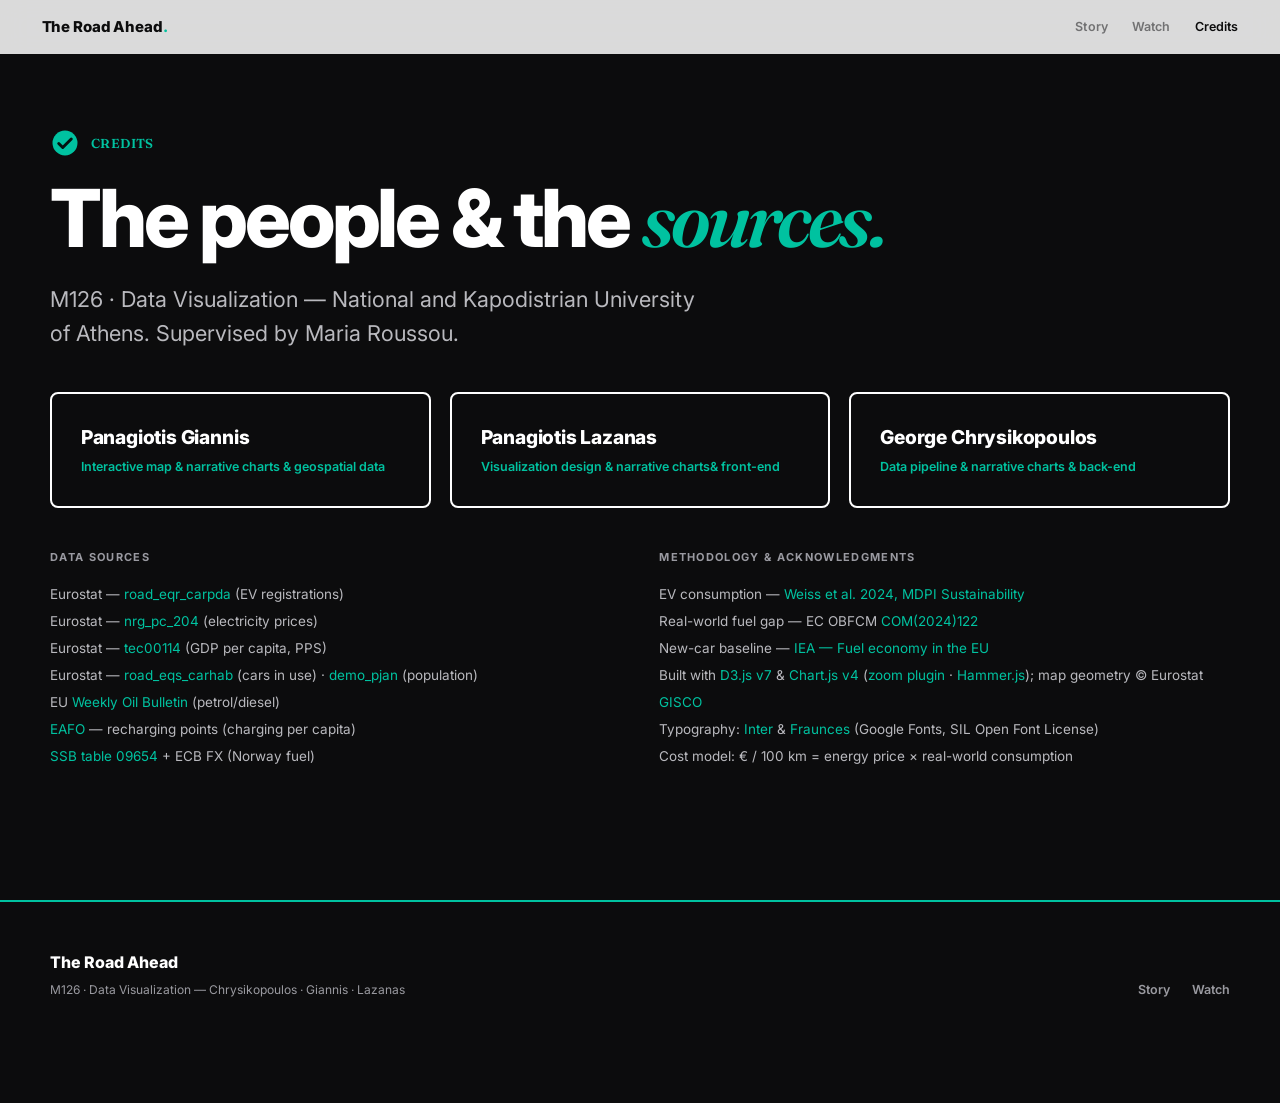
<file: credits.html>
<!DOCTYPE html>
<html lang="en">
<head>
<meta charset="UTF-8">
<meta name="viewport" content="width=device-width, initial-scale=1">
<title>Credits — The Road Ahead</title>
<link rel="preconnect" href="https://fonts.googleapis.com">
<link rel="preconnect" href="https://fonts.gstatic.com" crossorigin>
<link href="https://fonts.googleapis.com/css2?family=Inter:wght@300;400;500;600;700;800;900&family=Fraunces:ital,opsz,wght@0,9..144,600;1,9..144,500;1,9..144,600&display=swap" rel="stylesheet">
<link rel="icon" type="image/svg+xml" href="assets/lightning.svg">
<link rel="stylesheet" href="css/styles.css">
<script src="js/main.js" defer></script>
</head>
<body id="page-credits">

<nav class="nav">
  <a class="nav-brand" href="index.html">The Road Ahead<span class="dot">.</span></a>
  <div class="nav-links">
    <a href="index.html">Story</a>
    <a href="video.html">Watch</a>
    <a href="credits.html" class="active">Credits</a>
  </div>
</nav>

<section class="section ink" style="padding-top:8rem;min-height:100vh">
  <div class="wrap">
    <div class="secnum reveal"><svg width="30" height="30" viewBox="0 0 24 24" style="vertical-align:middle" aria-hidden="true"><circle cx="12" cy="12" r="10" fill="var(--accent)"/><path d="M7 12.4l3.2 3.2L17 8.8" fill="none" stroke="#04130f" stroke-width="2.4" stroke-linecap="round" stroke-linejoin="round"/></svg> Credits</div>
    <h1 class="h-sec reveal rd1" style="color:#fff">The people &amp; the <span class="em">sources.</span></h1>
    <p class="lead reveal rd2">M126 · Data Visualization — National and Kapodistrian University of Athens. Supervised by Maria Roussou.</p>

    <div class="team-grid reveal rd3">
      <div class="member">
        <div class="nm">Panagiotis Giannis</div>
        <div class="ro">Interactive map &amp; narrative charts &amp; geospatial data</div>
      </div>
      <div class="member">
        <div class="nm">Panagiotis Lazanas</div>
        <div class="ro">Visualization design &amp; narrative charts&amp; front-end</div>
      </div>
      <div class="member">
        <div class="nm">George Chrysikopoulos</div>
        <div class="ro">Data pipeline &amp; narrative charts &amp; back-end</div>
      </div>
    </div>

    <div class="src-cols reveal">
      <div>
        <h5>Data sources</h5>
        <ul>
          <li>Eurostat — <a href="https://ec.europa.eu/eurostat/databrowser/view/road_eqr_carpda/default/table?lang=en" target="_blank" rel="noopener">road_eqr_carpda</a> (EV registrations)</li>
          <li>Eurostat — <a href="https://ec.europa.eu/eurostat/databrowser/view/nrg_pc_204/default/table?lang=en" target="_blank" rel="noopener">nrg_pc_204</a> (electricity prices)</li>
          <li>Eurostat — <a href="https://ec.europa.eu/eurostat/databrowser/view/tec00114/default/table?lang=en" target="_blank" rel="noopener">tec00114</a> (GDP per capita, PPS)</li>
          <li>Eurostat — <a href="https://ec.europa.eu/eurostat/databrowser/view/road_eqs_carhab/default/table?lang=en" target="_blank" rel="noopener">road_eqs_carhab</a> (cars in use) · <a href="https://ec.europa.eu/eurostat/databrowser/view/demo_pjan/default/table?lang=en" target="_blank" rel="noopener">demo_pjan</a> (population)</li>
          <li>EU <a href="https://energy.ec.europa.eu/data-and-analysis/weekly-oil-bulletin_en" target="_blank" rel="noopener">Weekly Oil Bulletin</a> (petrol/diesel)</li>
          <li><a href="https://alternative-fuels-observatory.ec.europa.eu/transport-mode/road" target="_blank" rel="noopener">EAFO</a> — recharging points (charging per capita)</li>
          <li><a href="https://www.ssb.no/en/statbank/table/09654" target="_blank" rel="noopener">SSB table 09654</a> + ECB FX (Norway fuel)</li>
        </ul>
      </div>
      <div>
        <h5>Methodology &amp; acknowledgments</h5>
        <ul>
          <li>EV consumption — <a href="https://www.mdpi.com/2071-1050/16/17/7529" target="_blank" rel="noopener">Weiss et al. 2024, MDPI Sustainability</a></li>
          <li>Real-world fuel gap — EC OBFCM <a href="https://climate.ec.europa.eu/news-other-reads/news/first-commission-report-real-world-co2-emissions-cars-and-vans-using-data-board-fuel-consumption-2024-03-18_en" target="_blank" rel="noopener">COM(2024)122</a></li>
          <li>New-car baseline — <a href="https://www.iea.org/articles/fuel-economy-in-the-european-union" target="_blank" rel="noopener">IEA — Fuel economy in the EU</a></li>
          <li>Built with <a href="https://d3js.org/" target="_blank" rel="noopener">D3.js v7</a> &amp; <a href="https://www.chartjs.org/" target="_blank" rel="noopener">Chart.js v4</a> (<a href="https://github.com/chartjs/chartjs-plugin-zoom" target="_blank" rel="noopener">zoom plugin</a> · <a href="https://hammerjs.github.io/" target="_blank" rel="noopener">Hammer.js</a>); map geometry © Eurostat <a href="https://ec.europa.eu/eurostat/web/gisco" target="_blank" rel="noopener">GISCO</a></li>
          <li>Typography: <a href="https://fonts.google.com/specimen/Inter" target="_blank" rel="noopener">Inter</a> &amp; <a href="https://fonts.google.com/specimen/Fraunces" target="_blank" rel="noopener">Fraunces</a> (Google Fonts, SIL Open Font License)</li>
          <li>Cost model: € / 100 km = energy price × real-world consumption</li>
        </ul>
      </div>
    </div>
  </div>
</section>

<footer class="footer">
  <div class="footer-in">
    <div><b>The Road Ahead</b><div class="meta">M126 · Data Visualization — Chrysikopoulos · Giannis · Lazanas</div></div>
    <div class="links"><a href="index.html">Story</a><a href="video.html">Watch</a></div>
  </div>
</footer>

</body>
</html>
</file>
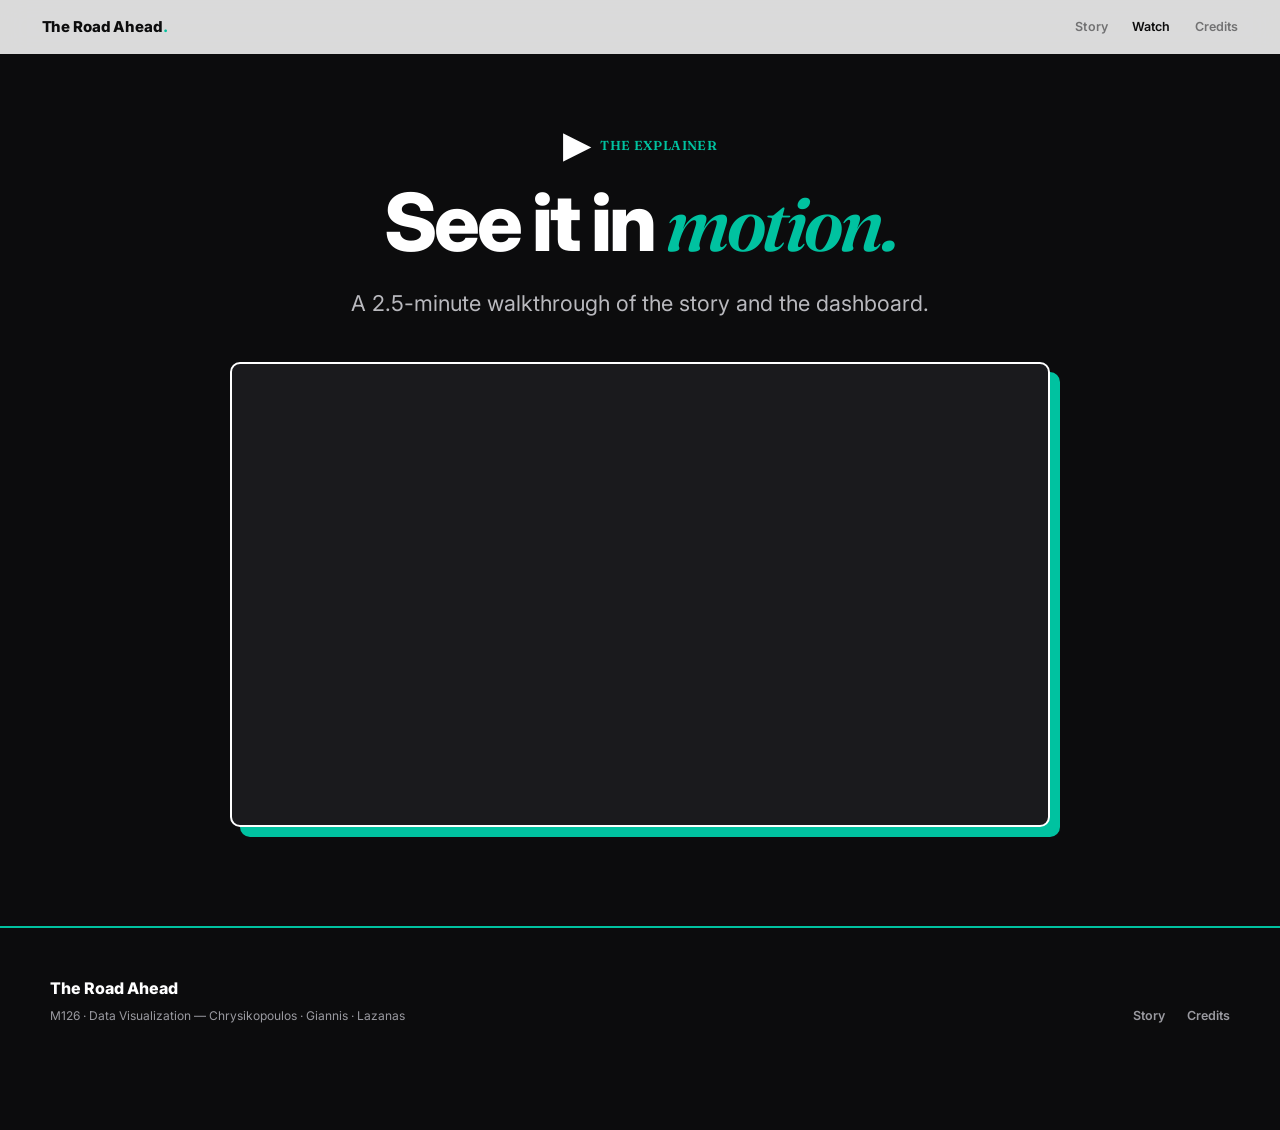
<file: video.html>
<!DOCTYPE html>
<html lang="en">
<head>
<meta charset="UTF-8">
<meta name="viewport" content="width=device-width, initial-scale=1">
<title>Watch — The Road Ahead</title>
<link rel="preconnect" href="https://fonts.googleapis.com">
<link rel="preconnect" href="https://fonts.gstatic.com" crossorigin>
<link href="https://fonts.googleapis.com/css2?family=Inter:wght@300;400;500;600;700;800;900&family=Fraunces:ital,opsz,wght@0,9..144,600;1,9..144,500;1,9..144,600&display=swap" rel="stylesheet">
<link rel="icon" type="image/svg+xml" href="assets/lightning.svg">
<link rel="stylesheet" href="css/styles.css">
<script src="js/main.js" defer></script>
</head>
<body id="page-video">

<nav class="nav">
  <a class="nav-brand" href="index.html">The Road Ahead<span class="dot">.</span></a>
  <div class="nav-links">
    <a href="index.html">Story</a>
    <a href="video.html" class="active">Watch</a>
    <a href="credits.html">Credits</a>
  </div>
</nav>

<section class="section ink" style="padding-top:8rem;min-height:100vh;display:flex;align-items:center">
  <div class="wrap wrap-narrow" style="text-align:center;width:100%">
    <div class="secnum reveal" style="justify-content:center"><b>▶</b> The explainer</div>
    <h1 class="h-sec reveal rd1" style="color:#fff">See it in <span class="em">motion.</span></h1>
    <p class="lead reveal rd2" style="margin-left:auto;margin-right:auto">A 2.5-minute walkthrough of the story and the dashboard.</p>

    <!-- To embed: replace VIDEO_ID, uncomment the iframe, delete the placeholder div. -->
    <div class="video-frame reveal rd3">
      <iframe src="https://www.youtube.com/embed/kF0CuU1nlrQ?si=H76RI0i_Rd4oTSou" title="The Road Ahead — explainer video" allow="accelerometer; autoplay; clipboard-write; encrypted-media; gyroscope; picture-in-picture; web-share" referrerpolicy="strict-origin-when-cross-origin" allowfullscreen></iframe>
      <!-- <div class="video-ph">
        <div class="play"><svg viewBox="0 0 10 12"><polygon points="0,0 10,6 0,12"/></svg></div>
        <div>Explainer video — coming soon</div>
        <div>Replace <code>VIDEO_ID</code> in <code>video.html</code> with the YouTube/Vimeo id and uncomment the iframe.</div>
      </div> -->
    </div>
  </div>
</section>

<footer class="footer">
  <div class="footer-in">
    <div><b>The Road Ahead</b><div class="meta">M126 · Data Visualization — Chrysikopoulos · Giannis · Lazanas</div></div>
    <div class="links"><a href="index.html">Story</a><a href="credits.html">Credits</a></div>
  </div>
</footer>

</body>
</html>
</file>
<file: css/styles.css>
/* =====================================================================
   The Road Ahead — v2  ·  Bold Editorial + Motion
   White/paper + ink, heavy type, section numerals, offset-shadow cards,
   electric-teal accent. Motion: electricity dividers, 0-100 gauge,
   scroll-linked EV charge rail. All gated by prefers-reduced-motion.
   ===================================================================== */

:root{
  --bg:#ffffff; --ink:#0c0c0d; --ink2:#141416; --paper:#f3f1ec; --muted:#6b6b70;
  --accent:#00c2a0; --accent2:#5cffe6; --petrol:#e76f33; --diesel:#caa53a;
  --line-l:rgba(12,12,13,.12); --line-d:rgba(255,255,255,.14);
  --sans:"Inter",-apple-system,system-ui,sans-serif; --serif:"Fraunces",Georgia,serif;
  --maxw:1180px; --ease:cubic-bezier(.16,1,.3,1);
}
*{margin:0;padding:0;box-sizing:border-box}
html{scroll-behavior:smooth;-webkit-font-smoothing:antialiased;text-rendering:optimizeLegibility}
body{font-family:var(--sans);background:var(--bg);color:var(--ink);line-height:1.55;overflow-x:clip}
a{color:inherit;text-decoration:none}
svg{display:block}

/* ── Nav ──────────────────────────────────────────────── */
.nav{position:fixed;top:0;left:0;right:0;z-index:100;display:flex;align-items:center;justify-content:space-between;height:56px;padding:0 clamp(1.2rem,4vw,2.6rem);background:rgba(255,255,255,.85);backdrop-filter:saturate(180%) blur(16px);border-bottom:2px solid var(--ink)}
.nav-brand{font-size:15px;font-weight:800;letter-spacing:-.01em}.nav-brand .dot{color:var(--accent)}
.nav-links{display:flex;gap:clamp(.7rem,2vw,1.5rem)}
.nav-links a{font-size:12.5px;font-weight:600;letter-spacing:.01em;color:var(--ink);opacity:.5;transition:opacity .2s var(--ease);white-space:nowrap}
.nav-links a:hover,.nav-links a.active{opacity:1}
@media(max-width:760px){.nav-links{gap:.7rem}.nav-links a span{display:none}}

/* ── Section scaffolding ──────────────────────────────── */
.section{position:relative;padding:clamp(4.5rem,11vh,8rem) clamp(1.2rem,5vw,2.6rem);scroll-margin-top:64px}
.section.light{background:var(--bg);color:var(--ink)}
.section.paper{background:var(--paper);color:var(--ink)}
.section.ink{background:var(--ink);color:#fff}
.section.ink2{background:var(--ink2);color:#fff}
.wrap{max-width:var(--maxw);margin:0 auto;position:relative;z-index:2}
.wrap-narrow{max-width:820px;margin:0 auto}

/* numerals / kickers */
.secnum{font-family:var(--serif);font-weight:600;font-size:13px;letter-spacing:.03em;text-transform:uppercase;color:var(--accent);display:flex;align-items:center;gap:11px;margin-bottom:1.4rem}
.secnum b{font-size:34px;font-weight:700;line-height:1;color:var(--ink)}
.ink .secnum b,.ink2 .secnum b{color:#fff}

/* headings */
.display{font-weight:800;letter-spacing:-.045em;line-height:.9;font-size:clamp(3rem,11vw,9rem)}
.display .em{font-family:var(--serif);font-weight:600;font-style:italic;letter-spacing:-.02em}
.h-sec{font-weight:800;letter-spacing:-.04em;line-height:.96;font-size:clamp(2.4rem,7vw,5rem)}
.h-sec .em{font-family:var(--serif);font-style:italic;font-weight:600;color:var(--accent)}
.lead{font-size:clamp(1.1rem,1.7vw,1.4rem);font-weight:400;color:var(--muted);max-width:660px;margin-top:1.6rem}
.ink .lead,.ink2 .lead{color:#b9b9be}
.accent-text{color:var(--accent)}

/* ── Hero ─────────────────────────────────────────────── */
.hero{position:relative;min-height:100vh;display:flex;flex-direction:column;justify-content:center;padding-top:56px;background:var(--bg)}
.hero .lead{max-width:none}
.hero-band{display:flex;flex-wrap:wrap;justify-content:center;gap:clamp(2rem,8vw,6rem);margin-top:1.6rem}
.hbig{min-width:160px;padding:1.2rem 0;text-align:center}

.hbig .num{font-weight:900;font-size:clamp(3.5rem,9vw,6.5rem);letter-spacing:-.04em;line-height:.85}
.hbig.hi .num{color:var(--accent)} .hbig.lo .num{color:var(--petrol)}
.hbig .cap{font-size:13px;font-weight:600;color:var(--muted);margin-top:.8rem;text-transform:uppercase;letter-spacing:.03em}
.cue{display:flex;flex-direction:column;align-items:center;text-align:center;gap:1rem;margin:2.4rem auto 0;transition:opacity .4s var(--ease);color:var(--muted);text-decoration:none}
.cue:hover{color:var(--ink)}
.cue-text{font-size:16px;font-weight:600;letter-spacing:.26em;text-transform:uppercase}
.cue-mouse{width:27px;height:44px;border:2px solid var(--accent);border-radius:14px;position:relative;box-shadow:0 0 18px rgba(0,194,160,.25)}
.cue-wheel{position:absolute;left:50%;top:8px;width:4px;height:9px;border-radius:2px;background:var(--accent);transform:translateX(-50%);animation:cuewheel 1.7s cubic-bezier(.16,1,.3,1) infinite}
@keyframes cuewheel{0%{opacity:0;transform:translate(-50%,-2px)}35%{opacity:1}75%{opacity:1;transform:translate(-50%,15px)}100%{opacity:0;transform:translate(-50%,17px)}}

/* ── Split layout ─────────────────────────────────────── */
.split{display:grid;grid-template-columns:1.3fr 1fr;gap:clamp(2rem,5vw,4rem);align-items:center;margin-top:3rem}
.split.rev{grid-template-columns:1fr 1.3fr}
@media(max-width:880px){.split,.split.rev{grid-template-columns:1fr}}

/* ── Cards (hard-edged, offset shadow) ────────────────── */
.card{background:#fff;border:2px solid var(--ink);border-radius:8px;padding:clamp(1.4rem,3vw,2rem);box-shadow:8px 8px 0 var(--ink)}
.ink .card,.ink2 .card{background:#1a1a1d;border-color:#fff;box-shadow:8px 8px 0 var(--accent)}
.card-title{font-size:11px;font-weight:700;letter-spacing:.1em;text-transform:uppercase;color:var(--muted);margin-bottom:1.3rem}
.viz-hint{font-size:11.5px;font-style:italic;color:var(--muted);margin-top:.8rem}
.source-note{font-size:11px;color:#9a9aa1;margin-top:1rem}
.ink .source-note,.ink2 .source-note{color:#7a7a82}
.source-note a,.vs-src a{color:var(--accent);text-decoration:none;border-bottom:1px solid transparent;transition:border-color .15s}
.source-note a:hover,.vs-src a:hover{border-bottom-color:var(--accent)}
.side-statement{font-family:var(--serif);font-weight:600;font-size:clamp(1.6rem,3vw,2.4rem);letter-spacing:-.02em;line-height:1.1}
.side-body{font-size:15px;color:var(--muted);margin-top:1.1rem;line-height:1.7}
.ink .side-body,.ink2 .side-body{color:#b9b9be}

/* data-driven callouts */
.callout{border:2px solid var(--ink);border-left:6px solid var(--accent);border-radius:6px;padding:13px 16px;margin-top:14px}
.ink .callout,.ink2 .callout{border-color:#fff;border-left-color:var(--accent)}
.callout.warm{border-left-color:var(--petrol)}
.callout .k{font-size:11px;font-weight:600;color:var(--muted);text-transform:uppercase;letter-spacing:.03em}
.ink .callout .k,.ink2 .callout .k{color:#9a9aa1}
.callout .v{font-weight:800;font-size:1.5rem;letter-spacing:-.02em;margin-top:3px}

/* ── Cost bars ────────────────────────────────────────── */
.bar-legend{display:flex;gap:1.6rem;margin-bottom:1.6rem;flex-wrap:wrap}
.bl{display:flex;align-items:center;gap:8px;font-size:12px;font-weight:600;color:var(--muted)}
.bl .sw{width:12px;height:12px;border-radius:3px}
.bar-row{display:flex;align-items:center;gap:14px;margin-bottom:13px;transition:transform .18s var(--ease)}
.bar-row:hover{transform:scale(1.02);transform-origin:left center}
.bar-name{width:86px;text-align:right;font-size:12px;font-weight:700;color:var(--ink);flex-shrink:0}
.ink .bar-name,.ink2 .bar-name{color:#fff}
.bar-group{flex:1;display:flex;flex-direction:column;gap:5px}
.bar-line{position:relative;height:12px}
.bar-fill{position:absolute;left:0;top:0;height:100%;width:0;border-radius:3px;transition:width 1s var(--ease)}
.bar-num{position:absolute;top:50%;transform:translateY(-50%);font-size:11px;font-weight:700;white-space:nowrap;font-variant-numeric:tabular-nums}
.bar-ev{background:linear-gradient(90deg,#00c2a0,#3df0cf)}
.bar-diesel{background:linear-gradient(90deg,#c89e2a,#f4cf4a)}
.bar-petrol{background:linear-gradient(90deg,#e3652a,#ff8a4d)}
.cost-extremes{display:flex;flex-direction:column;justify-content:center;gap:.2rem;height:100%}
.cost-extremes .cf-cap{margin-top:.25rem;margin-bottom:1.1rem}

/* cost moment numbers */
.cost-fig{font-weight:900;font-size:clamp(2rem,5vw,3.2rem);letter-spacing:-.04em;line-height:.95}

/* ── Glued scatter (#decides): title on top, text-left / plot-right ──
   TUNE: .glue-stage padding-top = distance below nav (title height on screen)
         .glue-body  margin-top  = gap between title block and the plot row
         .glue-body  grid cols   = text width vs plot width
         .glue-chart svg max-height = plot size */
.glue-scroller{position:relative;height:520vh}              /* scroll length: ~1 viewport per step (5 steps) */
.glue-stage{position:sticky;top:56px;height:calc(100vh - 56px);overflow:hidden}
.glue-stage > .wrap{padding-top:clamp(1.5rem,5vh,3.5rem)}   /* title sits near the top */
/* title block — full width, top of everything, big letters */
.glue-h{font-weight:800;letter-spacing:-.03em;line-height:1;font-size:clamp(2.2rem,5.5vw,4.2rem);margin-top:.5rem}
.glue-h .em{font-family:var(--serif);font-style:italic;font-weight:600}
.glue-lead{font-size:clamp(1rem,1.4vw,1.18rem);color:#b9b9be;line-height:1.6;margin-top:1.1rem;max-width:640px}
/* body row — step text (left, centered to plot) + plot (right) */
.glue-body{display:grid;grid-template-columns:1fr 1.3fr;gap:clamp(2rem,5vw,4rem);align-items:center;margin-top:clamp(.8rem,2vh,1.6rem)}
.glue-context{position:relative;min-height:200px}
.glue-step{position:absolute;left:0;right:0;top:0;opacity:0;transform:translateY(12px);transition:opacity .5s var(--ease),transform .5s var(--ease);pointer-events:none}
.glue-step.active{opacity:1;transform:none;pointer-events:auto}
.step-chip{display:inline-block;font-size:12px;font-weight:700;letter-spacing:.02em;padding:5px 13px;border-radius:30px;border:1.6px solid currentColor;color:#9a9aa1;margin-bottom:.8rem}
.step-h{font-weight:800;font-size:clamp(1.2rem,2vw,1.62rem);letter-spacing:-.02em;line-height:1.1}
.step-p{font-size:14.5px;color:#b9b9be;margin-top:.7rem;line-height:1.65}
.glue-chart{width:100%}
.glue-chart svg{max-height:50vh;display:block}
/* plot title — centered, accent, bigger (sits inside the plot card) */
.glue-chart .card-title{text-align:center;color:var(--accent);font-size:clamp(15px,1.6vw,19px);letter-spacing:.04em;text-transform:none;font-weight:700;margin-bottom:.5rem}
/* shared centered accent chart title (Act 2 / 4 / 6 consistency) */
.chart-title{text-align:center;color:var(--accent);font-size:clamp(15px,1.6vw,19px);letter-spacing:.04em;text-transform:none;font-weight:700;margin-bottom:.6rem}
/* petrol/diesel switch (shown only on the running-cost-gap step) */
.fossil-toggle{display:flex;justify-content:center;gap:6px;margin-bottom:.6rem}
.fossil-toggle[hidden]{display:none}
.ft-btn{padding:4px 12px;border-radius:30px;border:1.5px solid #444;background:transparent;color:#b9b9be;font-family:var(--sans);font-size:11.5px;font-weight:600;cursor:pointer;transition:all .2s var(--ease)}
.ft-btn:hover{border-color:var(--accent);color:var(--accent)}
.ft-btn.active{background:var(--accent);border-color:var(--accent);color:#04130f}
@media(max-width:880px){
  .glue-scroller{height:430vh}
  .glue-body{grid-template-columns:1fr;gap:1rem}
  .glue-context{min-height:140px}
  .glue-chart svg{max-height:42vh}
}
/* SHORT viewports (13" laptops): shrink title + plot so nothing is cut off */
@media(max-height:860px){
  .glue-stage>.wrap{padding-top:1rem}
  .glue-h{font-size:clamp(1.8rem,4vw,2.7rem)}
  .glue-lead{font-size:.96rem;margin-top:.8rem}
  .glue-chart svg{max-height:44vh}
}
@media(max-height:720px){
  .glue-lead{display:none}
  .glue-h{font-size:clamp(1.6rem,3.6vw,2.3rem);margin-top:.3rem}
  .glue-context{min-height:130px}
  .glue-chart svg{max-height:46vh}
}

/* ── Acceleration: sparkline small-multiples ──────────── */
.spark-grid{display:grid;grid-template-columns:repeat(auto-fill,minmax(112px,1fr));gap:10px}
.spark-card{border:1.5px solid var(--line-l);border-radius:8px;padding:8px 9px;background:#fff;transition:transform .15s var(--ease),box-shadow .15s var(--ease)}
.spark-card:hover{transform:translateY(-2px);box-shadow:4px 4px 0 var(--ink)}
.spark-card .sc-top{display:flex;justify-content:space-between;align-items:baseline;margin-bottom:2px}
.spark-card .sc-code{font-weight:800;font-size:12px;letter-spacing:.02em}
.spark-card .sc-val{font-weight:700;font-size:12px;font-variant-numeric:tabular-nums}
.spark-card svg{width:100%;height:34px;display:block}
@media(max-width:880px){ .spark-grid{grid-template-columns:repeat(auto-fill,minmax(94px,1fr))} }

/* ── Picker (payoff) ──────────────────────────────────── */
.picker-card{max-width:880px;margin:3rem auto 0;background:#1a1a1d;border:2px solid #fff;border-radius:10px;box-shadow:10px 10px 0 var(--accent);padding:clamp(1.6rem,4vw,2.6rem)}
.picker-grid{display:flex;flex-wrap:wrap;gap:8px;margin:1.8rem 0}
.pbtn{padding:8px 16px;border-radius:30px;border:1.5px solid #555;background:transparent;color:#fff;font-family:var(--sans);font-size:12.5px;font-weight:600;cursor:pointer;transition:all .2s var(--ease)}
.pbtn:hover{border-color:var(--accent);color:var(--accent)}
.pbtn.active{background:var(--accent);border-color:var(--accent);color:#04130f}
.result{border-top:2px solid #333;padding-top:1.8rem;margin-top:.4rem;display:none}
.result.show{display:block;animation:fade .5s var(--ease)}
@keyframes fade{from{opacity:0;transform:translateY(10px)}to{opacity:1;transform:none}}
.result .rc{font-size:11px;font-weight:600;text-transform:uppercase;letter-spacing:.1em;color:#9a9aa1;margin-bottom:1.2rem}
.rnums{display:flex;gap:clamp(1.4rem,4vw,3rem);align-items:baseline;flex-wrap:wrap}
.rnums-2{margin-top:1.2rem;padding-top:1.2rem;border-top:1px solid var(--line-d)}
.rnum .big{font-weight:900;font-size:clamp(2.2rem,5vw,3.4rem);letter-spacing:-.04em;line-height:1}
.rnum .big.ev{color:var(--accent)} .rnum .big.petrol{color:var(--petrol)} .rnum .big.save{color:#2fd36b}
.rnum .lbl{font-size:10.5px;font-weight:600;text-transform:uppercase;letter-spacing:.08em;color:#9a9aa1;margin-top:6px}
.rvs{font-family:var(--serif);font-style:italic;font-size:1.5rem;color:#55555c}
.rverdict{font-size:14.5px;line-height:1.7;color:#eaeaec;margin-top:1.4rem}
.rverdict b{color:var(--accent);font-weight:700}
.ctrend{margin-top:1.8rem;padding-top:1.4rem;border-top:2px solid #333}
.ctrend h4{font-size:11px;font-weight:700;letter-spacing:.1em;text-transform:uppercase;color:#9a9aa1;margin-bottom:.9rem}

/* ── Tooltip ──────────────────────────────────────────── */
.tip{position:fixed;z-index:300;pointer-events:none;opacity:0;transform:translateY(4px);transition:opacity .14s,transform .14s;min-width:130px;background:var(--ink);color:#fff;border:1.5px solid #333;border-radius:8px;padding:10px 12px;box-shadow:0 16px 40px rgba(0,0,0,.4);font-family:var(--sans)}
.tip.show{opacity:1;transform:none}
.tip.light{background:#fff;color:var(--ink);border-color:var(--ink);box-shadow:8px 8px 0 rgba(12,12,13,.12)}
.tip .t-name{font-weight:800;font-size:13.5px}
.tip .t-row{display:flex;justify-content:space-between;gap:16px;font-size:12px;margin-top:5px}
.tip .t-row .k{color:#9a9aa1}.tip.light .t-row .k{color:var(--muted)}
.tip .t-row .v{color:var(--accent);font-variant-numeric:tabular-nums;font-weight:700}

/* ════════ MOTION 1 : electricity power dividers ════════ */
.power-divider{position:relative;height:2px;max-width:var(--maxw);margin:0 auto;background:linear-gradient(90deg,transparent,rgba(0,194,160,.45),transparent);overflow:hidden}
.power-divider::after{content:"";position:absolute;top:50%;left:-150px;width:150px;height:2px;transform:translateY(-50%);background:linear-gradient(90deg,transparent,var(--accent2),transparent);box-shadow:0 0 14px 1px var(--accent);animation:flow 3.4s linear infinite}
.power-divider.slow::after{animation-duration:5s}
@keyframes flow{from{left:-150px}to{left:100%}}

/* ════════ MOTION 2 : speedometer ══════════════════════ */
.gauge-wrap{text-align:center}
.gauge-num{font-weight:900;font-size:clamp(3.4rem,9vw,5.5rem);letter-spacing:-.04em;line-height:1;color:var(--accent)}
.gauge-unit{font-size:13px;font-weight:600;letter-spacing:.18em;text-transform:uppercase;color:#9a9aa1;margin-top:.3rem}
.gauge-fact{font-family:var(--serif);font-style:italic;font-weight:600;font-size:clamp(1.5rem,2.6vw,2rem);color:var(--accent);margin-top:1.1rem;line-height:1}
.gauge-sub{font-size:13px;font-weight:600;letter-spacing:.06em;color:#9a9aa1;margin-top:.4rem}

/* ════════ MOTION 3 : scroll-linked EV charge rail ═════ */
.road{position:fixed;left:0;right:0;bottom:0;height:56px;z-index:90;pointer-events:none}
.road .surface{position:absolute;left:0;right:0;bottom:16px;height:2px;background:rgba(12,12,13,.18)}
.road .charge{position:absolute;left:0;bottom:16px;height:2px;width:0;background:linear-gradient(90deg,var(--accent),var(--accent2));box-shadow:0 0 12px 1px var(--accent)}
.road .car{position:absolute;bottom:11px;left:0;width:120px;height:auto;transform:translateX(-50%) scaleX(-1);filter:drop-shadow(0 0 8px rgba(0,194,160,.5))}
@keyframes trailpulse{0%,100%{opacity:.25}50%{opacity:.7}}

/* ── Video page ───────────────────────────────────────── */
.video-frame{position:relative;width:100%;padding-top:56.25%;margin-top:2.6rem;border:2px solid #fff;border-radius:10px;overflow:hidden;background:#1a1a1d;box-shadow:10px 10px 0 var(--accent)}
.video-frame iframe{position:absolute;inset:0;width:100%;height:100%;border:0}
.video-ph{position:absolute;inset:0;display:flex;flex-direction:column;align-items:center;justify-content:center;gap:.9rem;color:#9a9aa1;text-align:center;padding:2rem}
.video-ph .play{width:72px;height:72px;border-radius:50%;border:2px solid var(--accent);display:flex;align-items:center;justify-content:center}
.video-ph .play svg{width:24px;height:24px;fill:var(--accent);margin-left:5px}
.video-ph code{color:var(--accent);font-size:12px}

/* ── Credits page ─────────────────────────────────────── */
.team-grid{display:grid;grid-template-columns:repeat(3,1fr);gap:1.2rem;margin:2.6rem 0}
.member{border:2px solid #fff;border-radius:8px;padding:1.8rem;transition:transform .2s var(--ease),box-shadow .2s var(--ease)}
.member:hover{transform:translate(-3px,-3px);box-shadow:6px 6px 0 var(--accent)}
.member .nm{font-weight:800;font-size:1.2rem;letter-spacing:-.01em}
.member .ro{color:var(--accent);font-size:12.5px;font-weight:600;margin-top:5px}
.member .am{color:#9a9aa1;font-size:12px;margin-top:10px;font-variant-numeric:tabular-nums}
.src-cols{display:grid;grid-template-columns:1fr 1fr;gap:2.4rem;margin-top:1rem}
.src-cols h5{font-size:11px;font-weight:700;letter-spacing:.12em;text-transform:uppercase;color:#9a9aa1;margin-bottom:.9rem}
.src-cols ul{list-style:none;font-size:13.5px;color:#b9b9be;line-height:2}
.src-cols ul a{color:var(--accent)} .src-cols ul a:hover{text-decoration:underline}
@media(max-width:760px){.team-grid{grid-template-columns:1fr}.src-cols{grid-template-columns:1fr}}

/* ── Footer ───────────────────────────────────────────── */
.footer{background:var(--ink);color:#9a9aa0;padding:3rem clamp(1.2rem,5vw,2.6rem) calc(3rem + 56px);border-top:2px solid var(--accent)}
.footer-in{max-width:var(--maxw);margin:0 auto;display:flex;justify-content:space-between;gap:1.5rem;flex-wrap:wrap;align-items:flex-end}
.footer b{font-weight:800;font-size:16px;color:#fff}
.footer .meta{font-size:12px;color:#9a9aa0;margin-top:6px}
.footer .links{font-size:12.5px;font-weight:600;display:flex;gap:1.4rem}
.footer .links a:hover{color:var(--accent)}

/* ── Reveal on scroll ─────────────────────────────────── */
.reveal{opacity:0;transform:translateY(28px);transition:opacity .8s var(--ease),transform .8s var(--ease)}
.reveal.vis{opacity:1;transform:none}
.rd1{transition-delay:.08s}.rd2{transition-delay:.16s}.rd3{transition-delay:.24s}
:focus-visible{outline:3px solid var(--accent);outline-offset:3px;border-radius:4px}

@media (prefers-reduced-motion: reduce){
  html{scroll-behavior:auto}
  .power-divider::after,.road .car .trail,.cue-wheel{animation:none}
  .power-divider::after{display:none}
  .reveal{opacity:1!important;transform:none!important}
  .bar-fill{transition:none}
}

/* =====================================================================
   MERGED COMPONENTS — dark "console" shell shared by the choropleth map
   and the energy-price explorer. All component CSS below is SCOPED under
   #map-app / #energy-app so its generic selectors (select, .controls,
   .sidebar, .stat-box, .tag, .range-btn …) never leak into the site.
   ===================================================================== */
.viz-shell{background:#0f1216;border:2px solid var(--ink);border-radius:10px;box-shadow:8px 8px 0 var(--accent);overflow:hidden;margin-top:3rem}
.viz-shell .vs-bar{display:flex;align-items:center;justify-content:space-between;gap:1rem;flex-wrap:wrap;padding:.7rem 1.1rem;background:#13161e;border-bottom:1px solid #252a38}
.viz-shell .vs-bar .vs-title{font-family:var(--serif);font-style:italic;font-weight:600;font-size:1rem;color:#fff}
.viz-shell .vs-bar .vs-src{font-size:11px;color:#7a8290;text-align:right;line-height:1.5}
/* ── Map: wide, sticky scroll-reveal (intro → pinned map) ── */
.wrap-wide{max-width:min(1500px,95vw);margin:0 auto}
.map-intro{transition:opacity .25s linear}
.map-scroller{position:relative;height:225vh}
.prices-scroller{height:150vh}
.map-stage{position:sticky;top:64px}
@media(max-width:900px){ .map-scroller{height:auto} .map-stage{position:static;top:0} }
/* only the very shortest windows fall back to non-sticky (map fits otherwise) */
@media(max-height:640px){ .map-scroller{height:auto} .map-stage{position:static;top:0} }
/* The energy dashboard is a dense control panel — pinning it starves/clips the chart on
   laptops, so it stays in normal flow (just wider via .wrap-wide). The MAP still pins. */
.prices-scroller{height:auto}
.prices-scroller .map-stage{position:static;top:0}

/* ════════ Choropleth map (scoped #map-app) ════════════════════════ */
#map-app{
  --bg:#0f1216; --panel:#13161e; --panel2:#1c2128; --border:#2b3440;
  --text:#e6edf3; --muted:#8b949e; --accent:#00c2a0; --accent2:#5cffe6;
  --low:#0e3a44; --high:#00c2a0; --nodata:#21262d;
  display:flex;flex-direction:column;height:min(82vh,800px);background:var(--bg);color:var(--text);font-family:var(--sans)}
#map-app .controls{display:flex;gap:20px;padding:11px 18px;border-bottom:1px solid var(--border);background:var(--panel);flex-shrink:0;align-items:center;flex-wrap:wrap}
#map-app .control-group{display:flex;flex-direction:column;gap:4px}
#map-app .control-group>label{font-size:.6rem;text-transform:uppercase;letter-spacing:.09em;color:var(--muted);font-weight:600}
#map-app select{background:var(--bg);color:var(--text);border:1px solid var(--border);border-radius:5px;padding:5px 10px;font-family:var(--sans);font-size:.78rem;cursor:pointer;outline:none;min-width:220px}
#map-app select:focus{border-color:var(--accent)}
#map-app .year-row{display:flex;align-items:center;gap:9px}
#map-app #play-btn{width:28px;height:28px;border-radius:50%;border:1px solid var(--border);background:var(--panel2);color:var(--accent);cursor:pointer;display:flex;align-items:center;justify-content:center;flex-shrink:0;padding:0;transition:background .15s,border-color .15s}
#map-app #play-btn:hover{background:var(--border);border-color:var(--accent)}
#map-app #play-btn svg{width:12px;height:12px;fill:currentColor;display:block}
#map-app input[type=range]{-webkit-appearance:none;appearance:none;width:200px;height:4px;border-radius:2px;background:var(--border);outline:none;cursor:pointer}
#map-app input[type=range]::-webkit-slider-thumb{-webkit-appearance:none;appearance:none;width:13px;height:13px;border-radius:50%;background:var(--accent);cursor:pointer}
#map-app input[type=range]::-moz-range-thumb{width:13px;height:13px;border:none;border-radius:50%;background:var(--accent);cursor:pointer}
#map-app #year-display{font-size:.9rem;font-weight:700;color:var(--accent);min-width:38px}
#map-app .toggle-wrap{display:flex;align-items:center;gap:7px;margin-left:6px;cursor:pointer;user-select:none}
#map-app .toggle-label{font-size:.63rem;color:var(--muted);text-transform:uppercase;letter-spacing:.07em;cursor:pointer}
#map-app .toggle{position:relative;width:34px;height:18px;flex-shrink:0}
#map-app .toggle input{opacity:0;width:0;height:0;position:absolute}
#map-app .toggle-track{position:absolute;inset:0;background:var(--border);border-radius:9px;transition:background .2s}
#map-app .toggle input:checked+.toggle-track{background:var(--accent)}
#map-app .toggle input:disabled+.toggle-track{opacity:.4}
#map-app .toggle-thumb{position:absolute;top:2px;left:2px;width:14px;height:14px;background:#fff;border-radius:50%;transition:transform .2s;pointer-events:none}
#map-app .toggle input:checked~.toggle-thumb{transform:translateX(16px)}
#map-app .map-main{display:flex;flex:1;overflow:hidden}
#map-app #map-wrap{flex:1;position:relative;overflow:hidden;background:var(--bg)}
#map-app #map-svg{width:100%;height:100%}
#map-app .country-path{stroke:#1e252e;stroke-width:.5px;cursor:pointer;transition:stroke .12s,stroke-width .12s,fill .45s ease}
#map-app .country-path:hover{stroke:var(--accent);stroke-width:1.8px}
#map-app .country-path.selected{stroke:#fff;stroke-width:2px}
#map-app .map-sidebar{width:300px;background:var(--panel);border-left:1px solid var(--border);display:flex;flex-direction:column;flex-shrink:0;overflow:hidden}
#map-app .sidebar-top{padding:13px 16px 11px;border-bottom:1px solid var(--border);flex-shrink:0}
#map-app .sidebar-top h2{font-family:var(--serif);font-style:italic;font-size:.8rem;font-weight:600;color:var(--muted);letter-spacing:.02em;margin-bottom:6px}
#map-app .legend-bar{height:9px;border-radius:3px;background:linear-gradient(to right,var(--low),var(--high));margin:4px 0}
#map-app .legend-labels{display:flex;justify-content:space-between;font-size:.61rem;color:var(--muted)}
#map-app .no-data-row{display:flex;align-items:center;gap:7px;margin-top:7px}
#map-app .no-data-swatch{width:11px;height:11px;background:var(--nodata);border-radius:2px;border:1px solid var(--border);flex-shrink:0}
#map-app .no-data-label{font-size:.64rem;color:var(--muted)}
#map-app .info-panel{flex:1;overflow-y:auto;padding:13px 15px;display:flex;flex-direction:column;gap:12px}
#map-app .info-panel::-webkit-scrollbar{width:3px}
#map-app .info-panel::-webkit-scrollbar-thumb{background:var(--border);border-radius:2px}
#map-app .placeholder-msg{font-size:.72rem;color:var(--muted);line-height:1.8;padding-top:2px}
#map-app .country-name{font-family:var(--serif);font-size:1.2rem;color:var(--text);line-height:1.1}
#map-app .country-sub{font-size:.61rem;color:var(--muted);letter-spacing:.06em;text-transform:uppercase;margin-top:2px}
#map-app .stat-grid{display:grid;grid-template-columns:1fr 1fr;gap:6px}
#map-app .stat-box{background:var(--panel2);border:1px solid var(--border);border-radius:5px;padding:8px 9px 7px}
#map-app .stat-box.full{grid-column:1/-1}
#map-app .stat-box.highlight{border-color:var(--accent)}
#map-app .stat-val{font-size:.95rem;font-weight:700;color:var(--accent);line-height:1.15}
#map-app .stat-val.blue{color:var(--accent2)} #map-app .stat-val.green{color:#3fb950} #map-app .stat-val.red{color:#f85149} #map-app .stat-val.muted{color:var(--muted)}
#map-app .stat-label{font-size:.57rem;color:var(--muted);letter-spacing:.02em;margin-top:3px;line-height:1.3}
#map-app .section-title{font-size:.6rem;text-transform:uppercase;letter-spacing:.08em;color:var(--muted);margin-bottom:2px}
#map-app .share-bar-wrap{height:6px;background:var(--border);border-radius:3px;overflow:hidden;margin:4px 0 3px}
#map-app .share-bar-fill{height:100%;background:linear-gradient(to right,var(--low),var(--accent));border-radius:3px;transition:width .35s ease}
#map-app .share-text{font-size:.68rem;color:var(--muted)}
#map-app .chart-section{display:flex;flex-direction:column;gap:4px}
#map-app #ts-chart{width:100%;display:block}
#map-app .divider{grid-column:1/-1;height:1px;background:var(--border)}
@media(max-width:760px){
  #map-app{height:auto}
  #map-app .map-main{flex-direction:column}
  #map-app #map-wrap{height:360px}
  #map-app .map-sidebar{width:auto;border-left:none;border-top:1px solid var(--border);max-height:380px}
}

/* ════════ Energy-price explorer (scoped #energy-app) ══════════════ */
#energy-app{
  --bg:#0f1216; --surface:#13161e; --surface2:#1a1e2a; --border:#252a38;
  --petrol:#4fc3f7; --diesel:#ff8a65; --elec:#a78bfa;   /* plot line colours — kept as-is */
  --text:#e6edf3; --muted:#8b949e; --accent:#00c2a0;
  background:var(--bg);color:var(--text);font-family:var(--sans)}
#energy-app .stats-row{display:grid;grid-template-columns:repeat(3,1fr);gap:1px;background:var(--border);border-bottom:1px solid var(--border)}
#energy-app .stat-card{background:var(--surface);padding:1rem 1.5rem;display:flex;flex-direction:column;gap:.2rem}
#energy-app .stat-label{font-size:.7rem;text-transform:uppercase;letter-spacing:.1em;color:var(--muted);font-weight:600}
#energy-app .stat-value{font-family:var(--serif);font-size:1.4rem;font-weight:700;color:#fff}
#energy-app .stat-change{font-size:.72rem;color:var(--muted)}
#energy-app .stat-change.up{color:#f87171} #energy-app .stat-change.down{color:#34d399}
#energy-app .picker-bar{display:grid;grid-template-columns:1fr 1fr;gap:1.5rem;padding:1.25rem 1.5rem;border-bottom:1px solid var(--border)}
#energy-app .picker-col label{font-size:.7rem;text-transform:uppercase;letter-spacing:.08em;color:var(--muted);font-weight:600;display:block;margin-bottom:.5rem}
/* country list floats as a dropdown under the always-visible search bar */
#energy-app .search-wrap .country-list-wrap{position:absolute;top:calc(100% + 6px);left:0;right:0;z-index:40;max-height:260px;box-shadow:0 18px 44px rgba(0,0,0,.55);display:none}
#energy-app .search-wrap.open .country-list-wrap{display:block}
#energy-app .search-wrap{position:relative;margin-bottom:.6rem}
#energy-app .search-icon{position:absolute;left:.7rem;top:50%;transform:translateY(-50%);font-size:.8rem;opacity:.5}
#energy-app #countrySearch{width:100%;background:var(--surface2);border:1px solid var(--border);border-radius:8px;padding:.55rem .75rem .55rem 2rem;color:var(--text);font-family:inherit;font-size:.85rem;outline:none}
#energy-app #countrySearch:focus{border-color:var(--accent)}
#energy-app .country-list-wrap{max-height:170px;overflow-y:auto;border:1px solid var(--border);border-radius:8px;background:var(--surface2)}
#energy-app .country-list-wrap::-webkit-scrollbar{width:6px} #energy-app .country-list-wrap::-webkit-scrollbar-thumb{background:var(--border);border-radius:3px}
#energy-app .country-item{display:flex;align-items:center;gap:.6rem;padding:.5rem .85rem;cursor:pointer;font-size:.85rem;border-bottom:1px solid rgba(37,42,56,.5);transition:background .12s}
#energy-app .country-item:hover{background:rgba(0,194,160,.08)}
#energy-app .country-item.selected{background:rgba(0,194,160,.05)}
#energy-app .country-item .swatch{width:12px;height:12px;border-radius:3px;flex-shrink:0}
#energy-app .country-item .check{margin-left:auto;color:var(--accent);font-weight:700}
#energy-app .tags-wrap{display:flex;flex-wrap:wrap;gap:.5rem;min-height:2rem;margin-bottom:.5rem}
#energy-app .tag{display:inline-flex;align-items:center;gap:.45rem;padding:.3rem .7rem;border-radius:999px;font-size:.8rem;border:1px solid}
#energy-app .tag-x{cursor:pointer;opacity:.7;font-size:.7rem} #energy-app .tag-x:hover{opacity:1}
#energy-app .btn-clear-all,#energy-app .btn-select-all{background:var(--surface2);border:1px solid var(--border);color:var(--muted);border-radius:6px;padding:.35rem .7rem;font-size:.7rem;cursor:pointer;font-family:inherit;transition:all .12s}
#energy-app .btn-clear-all:hover,#energy-app .btn-select-all:hover{border-color:var(--accent);color:var(--text)}
#energy-app .view-toggle{display:inline-flex;border:1px solid var(--border);border-radius:6px;overflow:hidden}
#energy-app .view-btn{background:var(--surface2);border:none;color:var(--muted);padding:.35rem .7rem;font-size:.7rem;cursor:pointer;font-family:inherit}
#energy-app .view-btn.active{background:var(--accent);color:#04130f;font-weight:600}
#energy-app .charts-grid{padding:1.5rem}
#energy-app .chart-panel{background:var(--surface);border:1px solid var(--border);border-radius:12px;padding:1.25rem 1.5rem 1rem}
#energy-app .chart-header{display:flex;align-items:flex-start;justify-content:space-between;gap:1rem;flex-wrap:wrap;margin-bottom:.75rem}
#energy-app .chart-title{font-family:var(--serif);font-size:1.1rem;font-weight:600;color:var(--accent)}
#energy-app .chart-subtitle{font-size:.75rem;color:var(--muted);margin-top:.2rem}
#energy-app .zoom-hint{font-size:.66rem;color:var(--muted);opacity:.6;margin-top:.15rem}
#energy-app .range-btns{display:inline-flex;gap:.25rem}
#energy-app .range-btn{background:var(--surface2);border:1px solid var(--border);color:var(--muted);padding:.3rem .6rem;font-size:.72rem;cursor:pointer;border-radius:6px;font-family:inherit}
#energy-app .range-btn.active{background:var(--accent);color:#04130f;font-weight:600;border-color:var(--accent)}
#energy-app .btn-reset-zoom{background:var(--surface2);border:1px solid var(--border);color:var(--muted);padding:.3rem .6rem;font-size:.72rem;cursor:pointer;border-radius:6px;font-family:inherit;opacity:0;pointer-events:none;transition:opacity .15s}
#energy-app .btn-reset-zoom.visible{opacity:1;pointer-events:auto}
#energy-app .chart-wrap{position:relative;height:clamp(340px,46vh,500px)}
@media(max-width:760px){
  #energy-app .stats-row{grid-template-columns:1fr}
  #energy-app .picker-bar{grid-template-columns:1fr}
}
</file>
